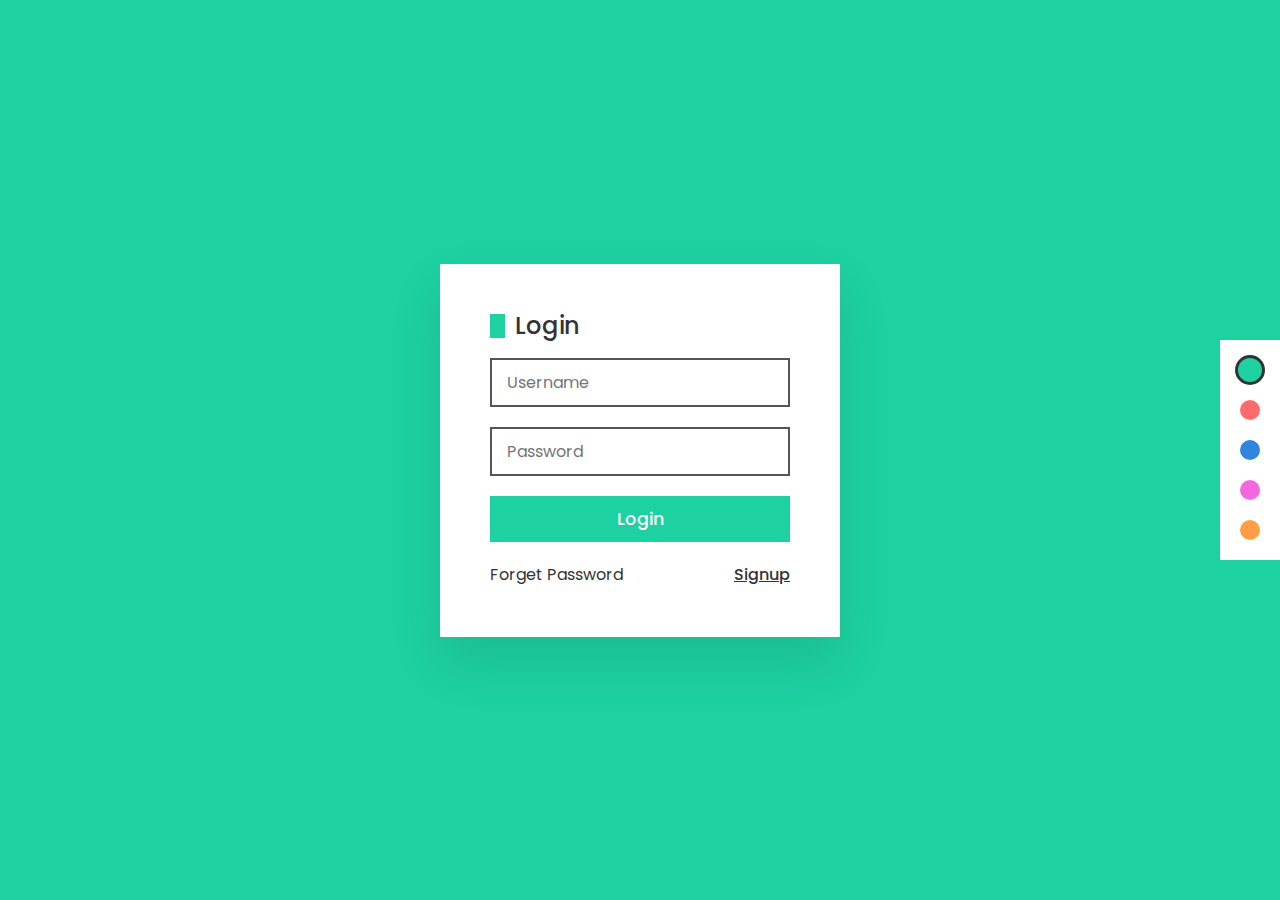
<file: Awesome Color Switch Animated/index.html>
<!DOCTYPE html>
<html lang="en">
<head>
    <meta charset="UTF-8">
    <title>Color Switch Login Form</title>
    <link rel="stylesheet" href="style.css">
</head>
<body>
    <div class="login">
        <h2 id="txt">Login</h2>
        <div class="inputBox">
            <input type="text" placeholder="Username">
        </div>
        <div class="inputBox">
            <input type="password" placeholder="Password">
        </div>
        <div class="inputBox">
            <input type="submit" value="Login" id="btn">
        </div>
        <div class="group">
            <a href="#">Forget Password</a>
            <a href="#">Signup</a>
        </div>
    </div>
    <div class="colors">
        <span class="active" onclick="changeColor('#1dd1a1')" style="--clr: #1dd1a1;"></span>
        <span onclick="changeColor('#ff6b6b')" style="--clr: #ff6b6b;"></span>
        <span onclick="changeColor('#2e86de')" style="--clr: #2e86de;"></span>
        <span onclick="changeColor('#f368e0')" style="--clr: #f368e0;"></span>
        <span onclick="changeColor('#ff9f43')" style="--clr: #ff9f43;"></span>
    </div>
    <script>
        let btn = document.getElementById('btn');
        let txt = document.getElementById('txt');
        function changeColor(color){
            document.body.style.background = color;
            btn.style.background = color;
            txt.style.borderColor = color;

//mark as active selected color
document.querySelectorAll('span').forEach(function(item){
item.classList.remove('active')
})
event.target.classList.add('active');
        }
    </script>
</body>
</html>
</file>
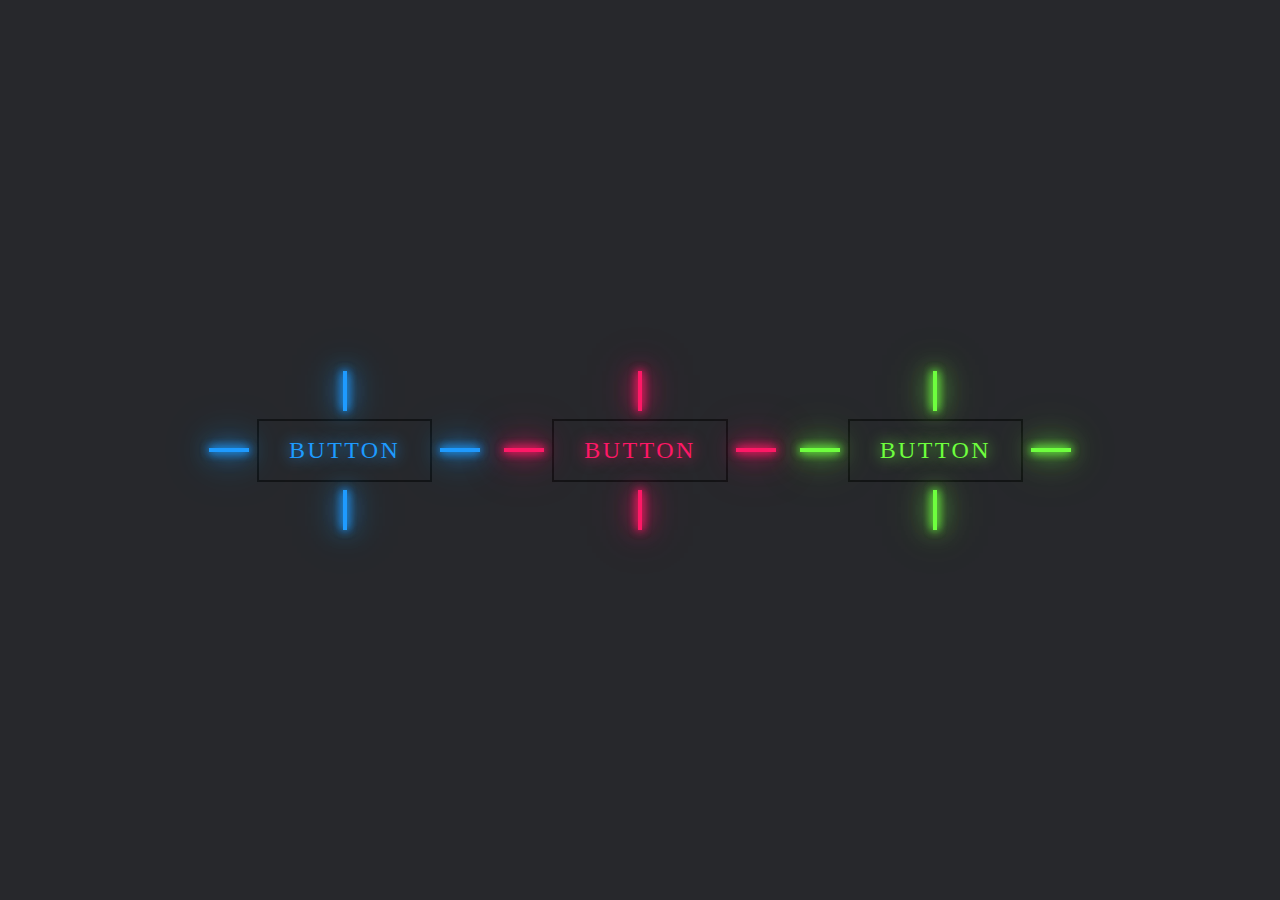
<file: CSS Button Hover Effects/index.html>
<!DOCTYPE html>
<html>
    <head>
        <title>Button Hover Effects</title>
        <link rel="stylesheet" type="text/css"
        href="style.css">
    </head>
    <body>
        <div class="container">
            <a href="#" style="--clr: #1e9bff;">
            <span> </span>
            <span> </span>
            <span> </span>
            <span> </span>
        Button
    </a>
    <div class="container">
        <a href="#" style="--clr: #ff1867;">
        <span> </span>
        <span> </span>
        <span> </span>
        <span> </span>
    Button
</a>
<div class="container">
    <a href="#" style="--clr: #6eff3e;">
    <span> </span>
    <span> </span>
    <span> </span>
    <span> </span>
Button
</a>
        </div>
    </body>
</html>
</file>
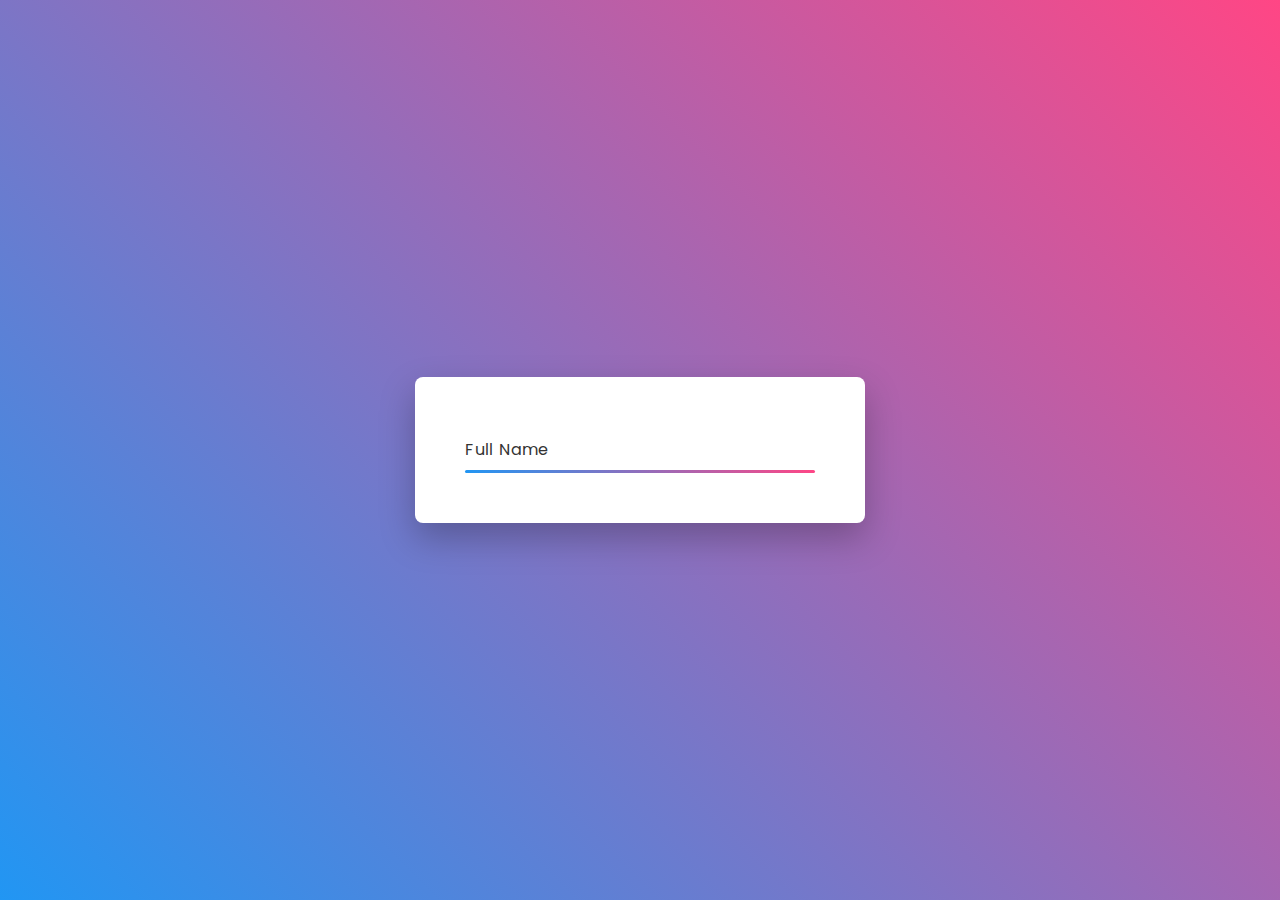
<file: Floating Placeholder Text/index.html>
<!DOCTYPE html>
<html lang="en">
    <head>
        <meta charset="UTF-8">
        <title>Floating Placeholder Text</title>
             <link rel="stylesheet" href="style.css">
    </head>
    <body>
        <div class="container">
            <div class="inputBox">
                <input type="text" required="required">
                <span>Full Name</span>
                <i></i>
        </div>
    </body>
</html>
</file>
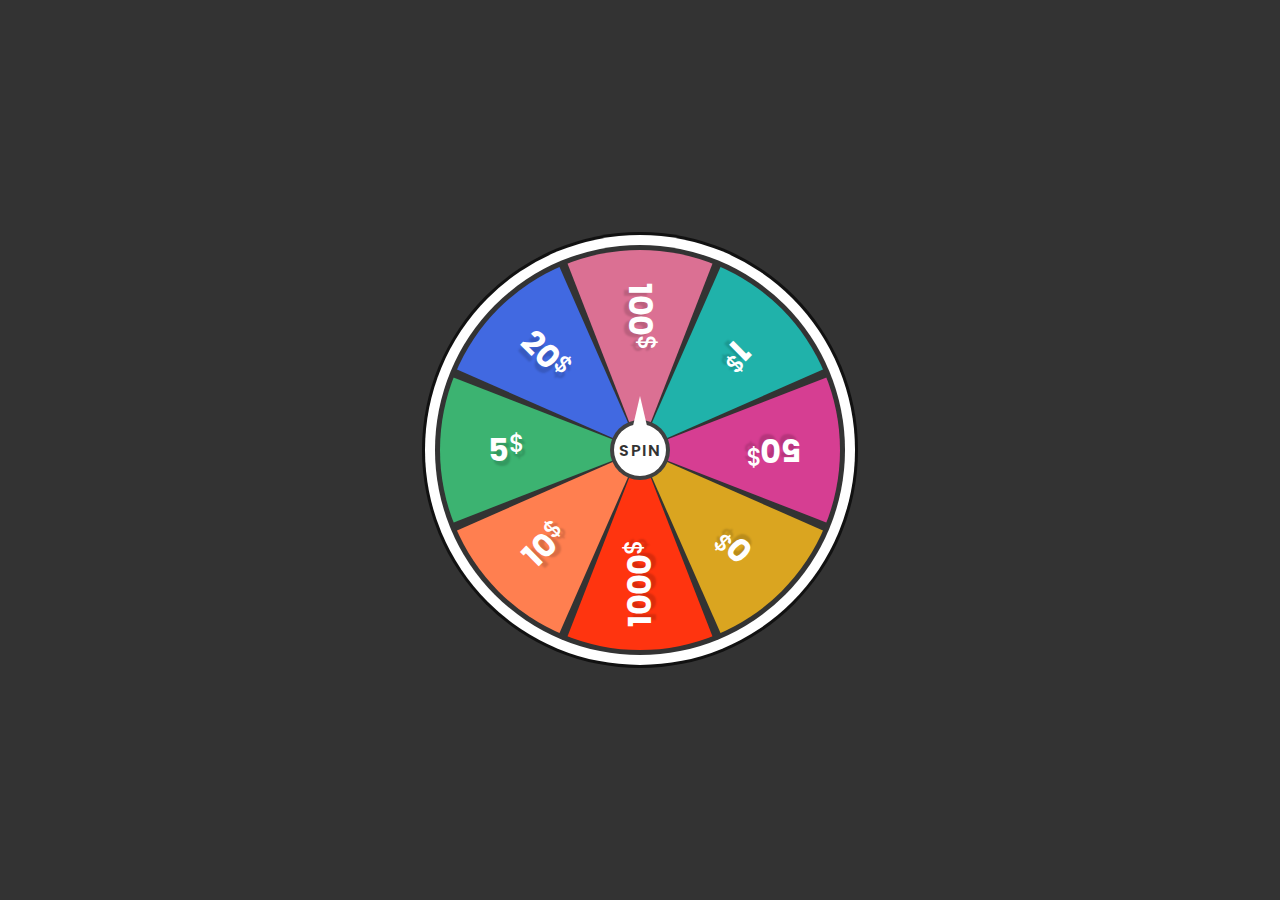
<file: Lucky Spinning Wheel Game/index.html>
<!DOCTYPE html>
<html>
    <head>
        <title>Spin Wheel</title>
<link rel="stylesheet" type="text/css" href="style.css">
    </head>
    <body>
        <div class="container">
            <div class="spinBtn">Spin</div>
            <div class="wheel">
                <div class="number" style="--i:1;--clr: #db7093;"><span>100</span></div>
                <div class="number" style="--i:2;--clr: #20b2aa;"><span>1</span></div>
                <div class="number" style="--i:3;--clr: #d63e92;"><span>50</span></div>
                <div class="number" style="--i:4;--clr: #daa520;"><span>0</span></div>
                <div class="number" style="--i:5;--clr: #ff340f;"><span>1000</span></div>
                <div class="number" style="--i:6;--clr: #ff7f50;"><span>10</span></div>
                <div class="number" style="--i:7;--clr: #3cb371;"><span>5</span></div>
                <div class="number" style="--i:8;--clr: #4169e1;"><span>20</span></div>
            </div>
        </div>
        <script>
            let wheel = document.querySelector('.wheel');
            let spinBtn = document.querySelector('.spinBtn');
            let value = Math.ceil(Math.random() * 3600);

            spinBtn.onclick = function(){
                wheel.style.transform = "rotate(" + value + "deg)";
                Value += Math.ceil(Math.random() * 3600);
            }

        </script>
    </body>
</html>
</file>
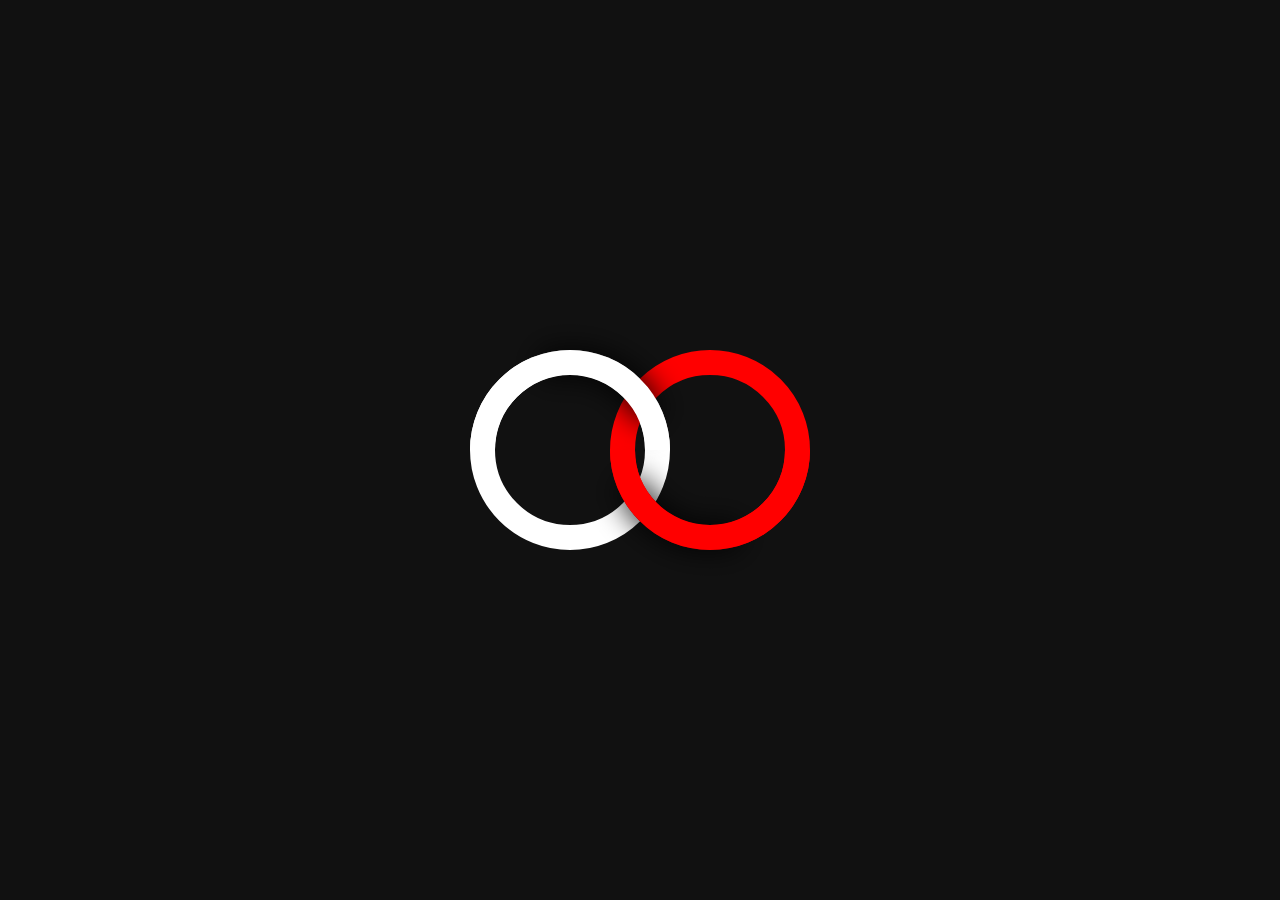
<file: Smart CSS Challenges and Solutions/index.html>
<!DOCTYPE html>
<html lang="en">
    <head>
        <meta charset="UTF-8">
        <title>CSS Trycky Shape</title>
        <link rel="stylesheet" href="style.css">
    </head>
    <body>
        <div class="box">
            <div class="circle"></div>
            <div class="circle"></div>
        </div>
    </body>
</html>
</file>
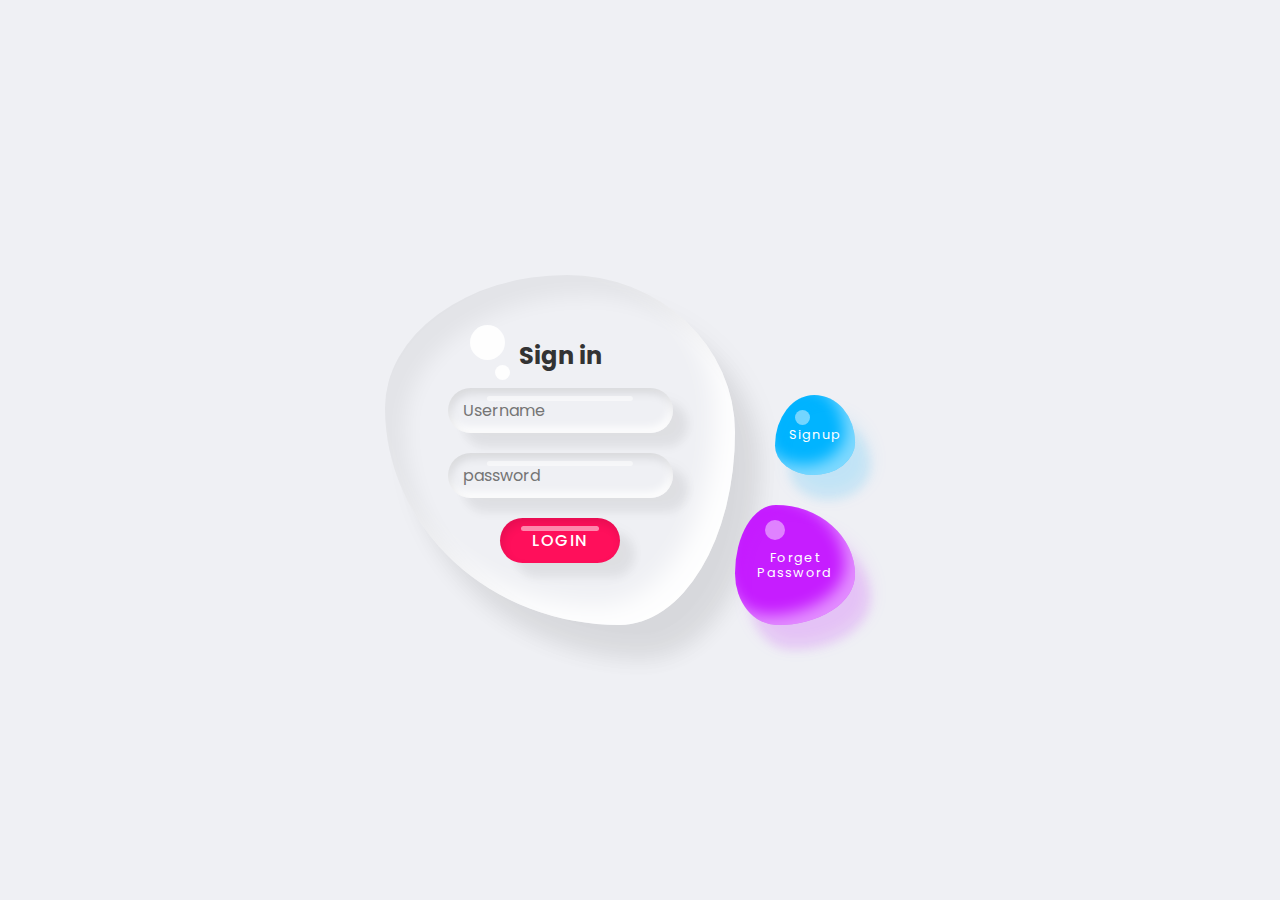
<file: Water Drop Effects/index.html>
<!DOCTYPE html>
<html>
    <head>
        <title>Water Drop Effects</title>
        <link rel="stylesheet" type="text/css" href="style.css">
    </head>
    <body>
        <div class="container">
            <div class="drop">
                <div class="content">
                    <h2>Sign in</h2>
                    <form>
                        <div class="inputBox">
                            <input type="text" placeholder="Username">
                        </div>
                        <div class="inputBox">
                            <input type="password" placeholder="password">
                        </div>
                        <div class="inputBox">
                            <input type="submit" value="Login">
                        </div>
                    </form>
            </div>
            <a href="#" class="btns">Forget Password</a>
            <a href="#" class="btns signup">Signup</a>
        </div>
    </body>
</html>
</file>
<file: Awesome Color Switch Animated/style.css>
@import url("https://fonts.googleapis.com/css?family=Poppins:200,300,400,500,600,700,800,900&display=swap");
*
{
    margin: 0;
    padding: 0;
    box-sizing: border-box;
    font-family: 'Poppins', sans-serif;
}
body
{
    display: flex;
    justify-content: center;
    align-items: center;
    min-height: 100vh;
    background: #1dd1a1;
    transition: 0.5s;
}
.login
{
    position: relative;
    padding: 50px;
    background: #fff;
    width: 400px;
    display: flex;
    flex-direction: column;
    gap: 20px;
    box-shadow: 0 25px 50px rgba(0,0,0,0.1);
}
.login h2
{
    font-weight: 500;
    border-left: 15px solid #1dd1a1;
    line-height: 1em;
    padding-left: 10px;
    transition: 0.5s;
    color: #333;
}
.login .inputBox
{
    position: relative;
}
.login .inputBox input
{
    position: relative;
    width: 100%;
    padding: 10px 15px;
    outline: none;
    border: 2px solid #555;
    font-size: 1em;
    color: #333;
}
.login .inputBox input#btn
{
    border: none;
    background: #1dd1a1;
    color: #fff;
    transition: 0.5s;
    font-size: 1.1em;
    font-weight: 500;
    cursor: pointer;
}
.login .group
{
    display: flex;
    justify-content: space-between;

}
.login .group a
{
    color: #333;
    text-decoration: none;
}
.login .group a:nth-child(2)
{
    font-weight: 500;
    text-decoration: underline;
}
.colors
{
position: absolute;
right: 0;
padding: 10px;
background: #fff;
display: flex;
justify-content: center;
align-items: center;
flex-direction: column;
}
.colors span
{
    position: relative;
    width: 20px;
    height: 20px;
    background: var(--clr);
    margin: 10px;
    border-radius: 50%;
    cursor: pointer;
}
.colors span.active
{
border: 2px solid #333;
scale: 1.5;
transition: 0.5s;
}
</file>
<file: CSS Button Hover Effects/style.css>
*
{
    margin: 0;
    padding: 0;
    box-sizing: border-box;
    font-size: sans-serif;
}
body
{
    display: flex;
    justify-content: center;
    align-items: center;
    min-height: 100vh;
    background: #27282c;
}

.container
{
    display: flex;
    justify-content: center;
    align-items: center;
    flex-wrap: wrap;
    gap: 120px;
}
.container a
{
    position: relative;
    padding: 16px 30px;
    font-size: 1.5em;
    color: var(--clr);
    text-shadow: 0 0 15px var(--clr);
    text-decoration: none;
    text-transform: uppercase;
    letter-spacing: 0.1em;
    transition: 0.5s;
    border: 2px solid rgba(0,0,0,0.5);
}

.container a:hover
{
    color: #fff;
    border: 2px solid rgba(0,0,0,0);
    text-shadow: 0 0 0px var(--clr);
}
.container a:before
{
    content: '';
    position: absolute;
    top: 0;
    left: 0;
    width: 100%;
    height: 100%;
    background: var(--clr);
    z-index: -1;
    transform: scale(0);
    transition: 0.5s;
}
.container a:hover::before
{
    transform: scale(1);
    transition-delay: 0.5s;
    box-shadow: 0 0 10px var(--clr),
    0 0 30px var(--clr),
    0 0 60px var(--clr);
}
.container a span
{
position: absolute;
background: var(--clr);
pointer-events: none;
box-shadow: 0 0 10px var(--clr),
0 0 20px var(--clr),
0 0 30px var(--clr),
0 0 50px var(--clr),
0 0 10px var(--clr);
}
.container a span:nth-child(1),
.container a span:nth-child(3)
{
    width: 40px;
    height: 4px;
}
.container a span:nth-child(2),
.container a span:nth-child(4)
{
    width: 4px;
    height: 40px;
}
.container a span:nth-child(1)
{
    top: calc(50% - 2px);
    left: -50px;
    transform-origin: left;
    transition: 0.5s ease-in-out;
    transition-delay: 0.25s;
}
.container a:hover span:nth-child(1)
{
    left: 50%;
    transform: scaleX(0);
    transition-delay: 0s;
}
.container a span:nth-child(3)
{
    top: calc(50% - 2px);
    right: -50px;
    transform-origin: right;
    transition: 0.5s ease-in-out;
    transition-delay: 0.25s;
}
.container a:hover span:nth-child(3)
{
    right: 50%;
    transform: scaleX(0);
    transition-delay: 0s;
}


.container a span:nth-child(2)
{
    left: calc(50% - 2px);
    top: -50px;
    transform-origin: top;
    transition: 0.5s ease-in-out;
    transition-delay: 0.25s;
}
.container a:hover span:nth-child(2)
{
    top: 50%;
    transform: scaleY(0);
    transition-delay: 0s;
}

.container a span:nth-child(4)
{
    left: calc(50% - 2px);
    bottom: -50px;
    transform-origin: bottom;
    transition: 0.5s ease-in-out;
    transition-delay: 0.25s;
}
.container a:hover span:nth-child(4)
{
    bottom: 50%;
    transform: scaleY(0);
    transition-delay: 0s;
}
</file>
<file: Floating Placeholder Text/style.css>
@import url('https://fonts.googleapis.com/css2?family=Poppins:wght@300;400;500;600;700;800;900&display=swap');
*
{
    margin: 0;
    padding: 0;
    box-sizing: border-box;
    font-family: 'Poppins', sans-serif;

}
body
{
    display: flex;
    justify-content: center;
    align-items: center;
    min-height: 100vh;
    background: linear-gradient(45deg, #2196f3, #ff4685);

}
.container
{
position: relative;
padding: 50px;
background: #fff;
display: flex;
justify-content: center;
align-items: center;
border-radius: 8px;
box-shadow: 0 15px 35px rgba(0,0,0,0.25);
}
.container .inputBox 
{
position: relative;
width: 350px;
}

.container .inputBox input
{
    position: relative;
    padding: 8px 10px;
    width: 100%;
    border: none;
    outline: none;
    background: transparent;
    color: #fff;
    font-size: 1.25em;
    letter-spacing: 0.05em;
    z-index: 2;
}

.container .inputBox span
{
    position: absolute;
    left: 0;
    padding: 10px 0;
    pointer-events: none;
    font-size: 1em;
    transition: 0.5s;
    color: #333;
    letter-spacing: 0.05em;
}
.container .inputBox input:valid ~ span,
.container .inputBox input:focus ~ span
{
    font-size: 0.85em;
    transform: translateY(-32px);
}
.container .inputBox i
{
    position: absolute;
    bottom: 0;
    left: 0;
    width: 100%;
    height: 3px;
    background: linear-gradient(45deg, #2196f3, #ff4685);
    transition: 0.5s;
    z-index: 1;
    border-radius: 4px;
    pointer-events: none;
}
.container .inputBox input:valid ~ i,
.container .inputBox input:focus ~ i
{
    height: 100%;
    box-shadow: inset 0 0 10px rgba(0,0,0,0.25);  
}
</file>
<file: Lucky Spinning Wheel Game/style.css>
@import url('https://fonts.googleapis.com/css?family=Poppins:200,300,400,500,600,700,800,900&display=swap');
*
{
    margin: 0;
    padding: 0;
    box-sizing: border-box;
    font-family: 'Poppins', sans-serif;
}

body
{
    display: flex;
    justify-content: center;
    align-items: center;
    min-height: 100vh;
    background: #333;
}
.container
{
    position:relative;
    width: 400px;
    height: 400px;
    display: flex;
    justify-content: center;
    align-items: center;
}
.container .spinBtn
{
    position: absolute;
    width: 60px;
    height: 60px;
    background: #fff;
    border-radius: 50%;
    z-index: 10;
    display: flex;
    justify-content: center;
    align-items: center;
    text-transform: uppercase;
    font-weight: 600;
    color: #333;
    letter-spacing: 0.1em;
    border: 4px solid rgba(0,0,0,0.75);
    cursor: pointer;
    user-select: none;

}
.container .spinBtn::before
{
    content: '';
    position: absolute;
    top: -28px;
    width: 20px;
    height: 30px;
    background: #fff;
    clip-path: polygon(50% 0%, 15% 100%, 85% 100%);
}
.container .wheel
{
    position: absolute;
    top: 0;
    left: 0;
    width: 100%;
    height: 100%;
    background: #333;
    border-radius: 50%;
    overflow: hidden;
    box-shadow: 0 0 0 5px #333,
    0 0 0 15px #fff,
    0 0 0 18px #111;
    transition: transform 5s ease-in-out;
}
.container .wheel .number
{
    position: absolute;
    width: 50%;
    height: 50%;
    background: var(--clr);
    transform-origin: bottom right;
    transform: rotate(calc(45deg * var(--i)));
    clip-path: polygon(0 0, 56% 0, 100% 100%, 0 56%);
    display: flex;
    justify-content: center;
    align-items: center;
    user-select: none;
    cursor: pointer;
}
.container .wheel .number span
{
position: relative;
transform: rotate(45deg);
font-size: 2em;
font-weight: 700;
color: #fff;
text-shadow: 3px 5px 2px rgba(0,0,0,0.15);
}
.container .wheel .number span::after
{
    content: '$';
    position: absolute;
    font-size: 0.75em;
    font-weight: 500;
}
</file>
<file: Smart CSS Challenges and Solutions/style.css>
*
{
    margin: 0;
    padding: 0;
    box-sizing: border-box;
}
body
{
    display: flex;
    justify-content: center;
    align-items: center;
    min-height: 100vh;
    background: #111;
}
.box
{
    position: relative;
    width: 340px;
    height: 200px;
    display: flex;
}
.box .circle
{
    position: relative;
    min-width: 200px;
    height: 200px;
    border: 25px solid #fff;
    border-radius: 50%;
}
.box .circle:nth-child(2)
{
left: -60px;
border: 25px solid #f00;
}
.box .circle:nth-child(1)::before
{
    content: '';
    position: absolute;
    inset: -25px;
    border: 25px solid transparent;
    border-top: 25px solid #fff;
    border-right: 25px solid #fff;
    border-radius: 50%;
    z-index: 100;
    transform: rotate(-45deg);
}
.box .circle:nth-child(1)::after
{
    content: '';
    position: absolute;
    inset: -25px;
    border-radius: 50%;
    border: 25px solid transparent;
    border-right: 25px solid #000;
    z-index: 1;
    transform: rotate(-65deg);
    filter: blur(15px);
}


.box .circle:nth-child(2)::before
{
    content: '';
    position: absolute;
    inset: -25px;
    border: 25px solid transparent;
    border-bottom: 25px solid #f00;
    border-left: 25px solid #f00;
    border-radius: 50%;
    z-index: 100;
    transform: rotate(-45deg);
}
.box .circle:nth-child(2)::after
{
    content: '';
    position: absolute;
    inset: -25px;
    border-radius: 50%;
    border: 25px solid transparent;
    border-left: 25px solid #000;
    z-index: 1;
    transform: rotate(-65deg);
    filter: blur(15px);
}
</file>
<file: Water Drop Effects/style.css>
@import url('https://fonts.googleapis.com/css?family=Poppins:200,300,400,500,600,700,800,900&display=swap');
*
{
    margin: 0;
    padding: 0;
    box-sizing: border-box;
    font-family: 'Poppins', sans-serif;
}
body
{
    display: flex;
    justify-content: center;
    align-items: center;
    min-height: 100vh;
    background: #eff0f4;
}

.container
{
    position: relative;
    left: -80px;
    display: flex;
    justify-content: center;
    align-items: center;
}
.container .drop
{
    position: relative;
    width: 350px;
    height: 350px;
    box-shadow: inset 20px 20px 20px rgba(0,0,0,0.05),
    25px 35px 20px rgba(0,0,0,0.05),
    25px 30px 30px rgba(0,0,0,0.05),
    inset -20px -20px 25px rgba(255,255,255,0.9);
    transition: 0.5s;
    display: flex;
    justify-content: center;
    align-items: center;
    border-radius: 52% 48% 33% 67% / 38% 45% 55% 62%;

}
.container .drop:hover
{
    border-radius: 50%;
}

.container .drop::before
{
    content: '';
    position: absolute;
    top: 50px;
    left: 85px;
    width: 35px;
    height: 35px;
    border-radius: 50%;
    background: #fff;
    opacity: 0.9;
}

.container .drop::after
{
    content: '';
    position: absolute;
    top: 90px;
    left: 110px;
    width: 15px;
    height: 15px;
    border-radius: 50%;
    background: #fff;
    opacity: 0.9;
}
.container .drop .content
{
    position: relative;
    display: flex;
    justify-content: center;
    align-items: center;
    flex-direction: column;
    text-align: center;
    padding: 40px;
    gap: 15px;
}
.container .drop .content h2
{
    position: relative;
    color: #333;
    font-size: 1.5em;
}
.container .drop .content form
{
    display: flex;
    flex-direction: column;
    gap: 20px;
    align-items: center;
    justify-content: center;  
}
.container .drop .content form .inputBox
{
    position: relative;
    width: 225px; 
    box-shadow: inset 2px 5px 10px rgba(0,0,0,0.1),
    inset -2px -5px 10px rgba(255,255,255,1),
    15px 15px 10px rgba(0,0,0,0.05),
    15px 10px 15px rgba(0,0,0,0.025);
    border-radius: 25px;
    
}
.container .drop .content form .inputBox::before
{
    content: '';
    position: absolute;
    top: 8px;
    left: 50%;
    transform: translateX(-50%);
    width: 65%;
    height: 5px;
    background: rgba(255,255,255,0.5);
    border-radius: 5px;
}
.container .drop .content form .inputBox input
{
    border: none;
    outline: none;
    background: transparent;
    width: 100%;
    font-size: 1em;
    padding: 10px 15px;

}
.container .drop .content form .inputBox input[type="submit"]
{
    color: #fff;
    text-transform: uppercase;
    font-size: 1em;
    cursor: pointer;
    letter-spacing: 0.1em;
    font-weight: 500;
}
.container .drop .content form .inputBox:last-child
{
    width: 120px;
    background: #ff0f5b;
    box-shadow: inset 2px 5px 10px rgba(0,0,0,0.1),
    15px 15px 10px rgba(0,0,0,0.05),
    15px 10px 15px rgba(0,0,0,0.025);
    transition: 0.5s;
}
.container .drop .content form .inputBox:last-child:hover
{
    width: 150px;
}
.btns
{
    position: absolute;
    right: -120px;
    bottom: 0;
    width: 120px;
    height: 120px;
    background: #c61dff;
    display: flex;
    justify-content: center;
    align-items: center;
    cursor: pointer;
    text-decoration: none;
    color: #fff;
    line-height: 1.2em;
    letter-spacing: 0.1em;
    font-size: 0.8em;
    transition: 0.25s;
    text-align: center;
    box-shadow: inset 10px 10px 10px rgba(190,1,254,0.05),
    15px 25px 10px rgba(190,1,254,0.1),
    15px 20px 20px rgba(190,1,254,0.1),
    inset -10px -10px 15px rgba(255,255,255,0.5);
    border-radius: 34% 66% 65% 35% / 57% 58% 42% 43%;
}
.btns:hover
{
    border-radius: 50%;

}
.btns::before
{
    content: '';
    position: absolute;
    top: 15px;
    left: 30px;
    width: 20px;
    height: 20px;
    border-radius: 50%;
    background: #fff;
    opacity: 0.45;
}
.btns.signup
{
    bottom: 150px;
    right: -120px;
    width: 80px;
    height: 80px;
    border-radius: 49% 51% 52% 48% / 63% 59% 41% 37%;
    background: #01b4ff;
    box-shadow: inset 10px 10px 10px rgba(1,180,255,0.05),
    15px 25px 10px rgba(1,180,255,0.1),
    15px 20px 20px rgba(1,180,255,0.1),
    inset -10px -10px 15px rgba(255,255,255,0.5);
}
.btns.signup::before
{
    left: 20px;
    width: 15px;
    height: 15px;
}
.btns:hover
{
    border-radius: 50%;

}
</file>
